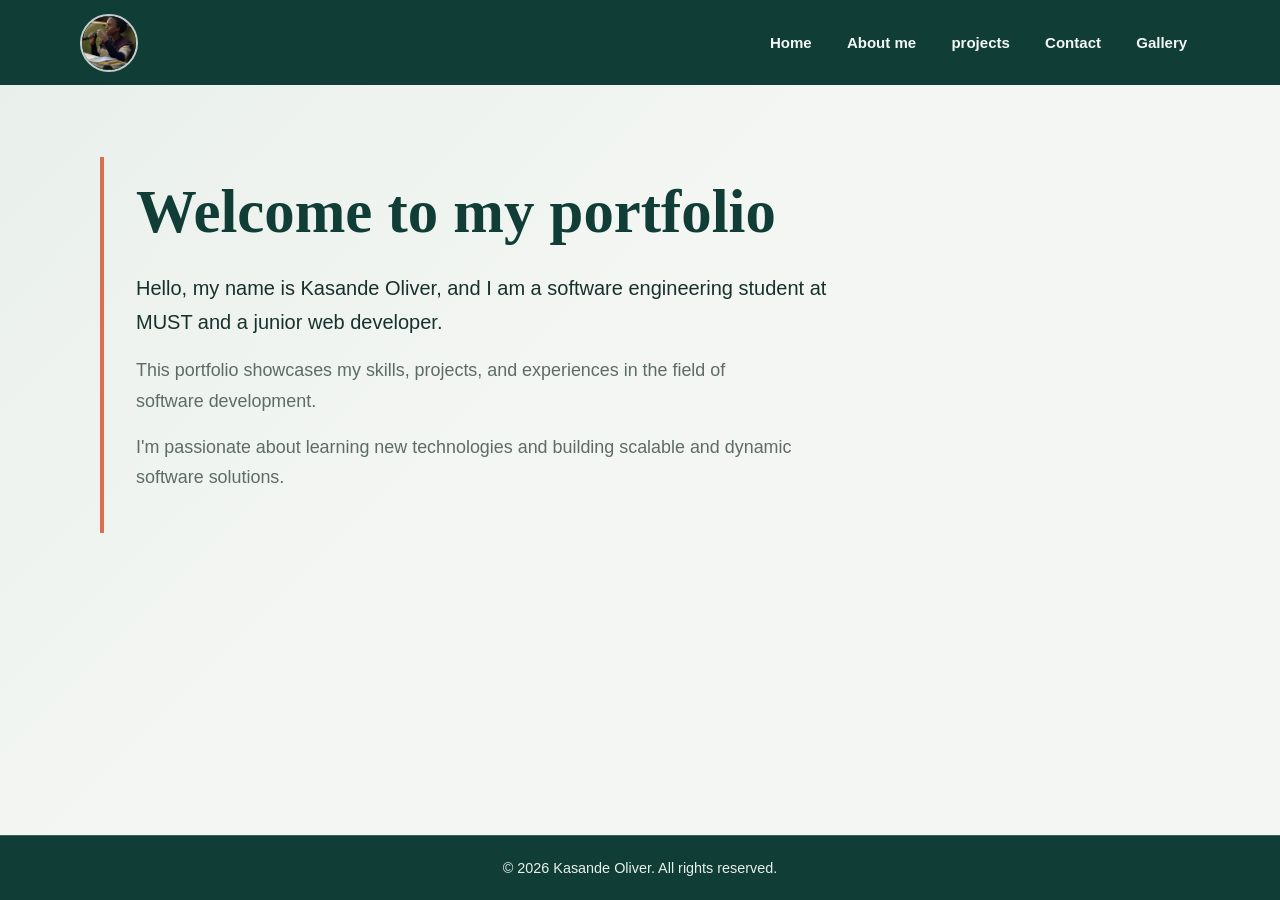
<file: index.html>
<!DOCTYPE html>
<html lang="en">

<head>
    <meta charset="UTF-8">
    <meta name="viewport" content="width=device-width, initial-scale=1.0">
    <link rel="stylesheet" href="css/style.css">
    <meta name="description"
        content=" software engneering student at MUST,Junior web developer and secretary FCI innovation and incubation hub">
    <meta name="Author" content="Kasande Oliver">
    <meta name="robot" content="index, follow">
    <title>Oliver's portfolio</title>

</head>

<body>
    <header>
        <img src="images/OWNER.jpeg" alt="Oliver's photo" width="200" height="200">
        <nav>
            <ul>
                <li><a href="index.html">Home</a></li>
                <li><a href="about.html">About me</a></li>
                <li><a href="data.html">projects</a></li>
                <li><a href="contact.html">Contact</a></li>
                <li><a href="gallery.html">Gallery</a></li>
            </ul>
        </nav>
    </header>
    <main>
        <article>
            <h1>Welcome to my portfolio</h1>
            <p>Hello, my name is Kasande Oliver, and I am a software engineering student at MUST and a junior web
                developer.</p>
            <p>This portfolio showcases my skills, projects, and experiences in the field of software
                development.</p>
            <p> I'm passionate about learning new technologies and building scalable and dynamic software solutions.</p>


        </article>
    </main>
    <footer>
        <p>&copy; 2026 Kasande Oliver. All rights reserved.</p>
    </footer>

</body>

</html>
</file>
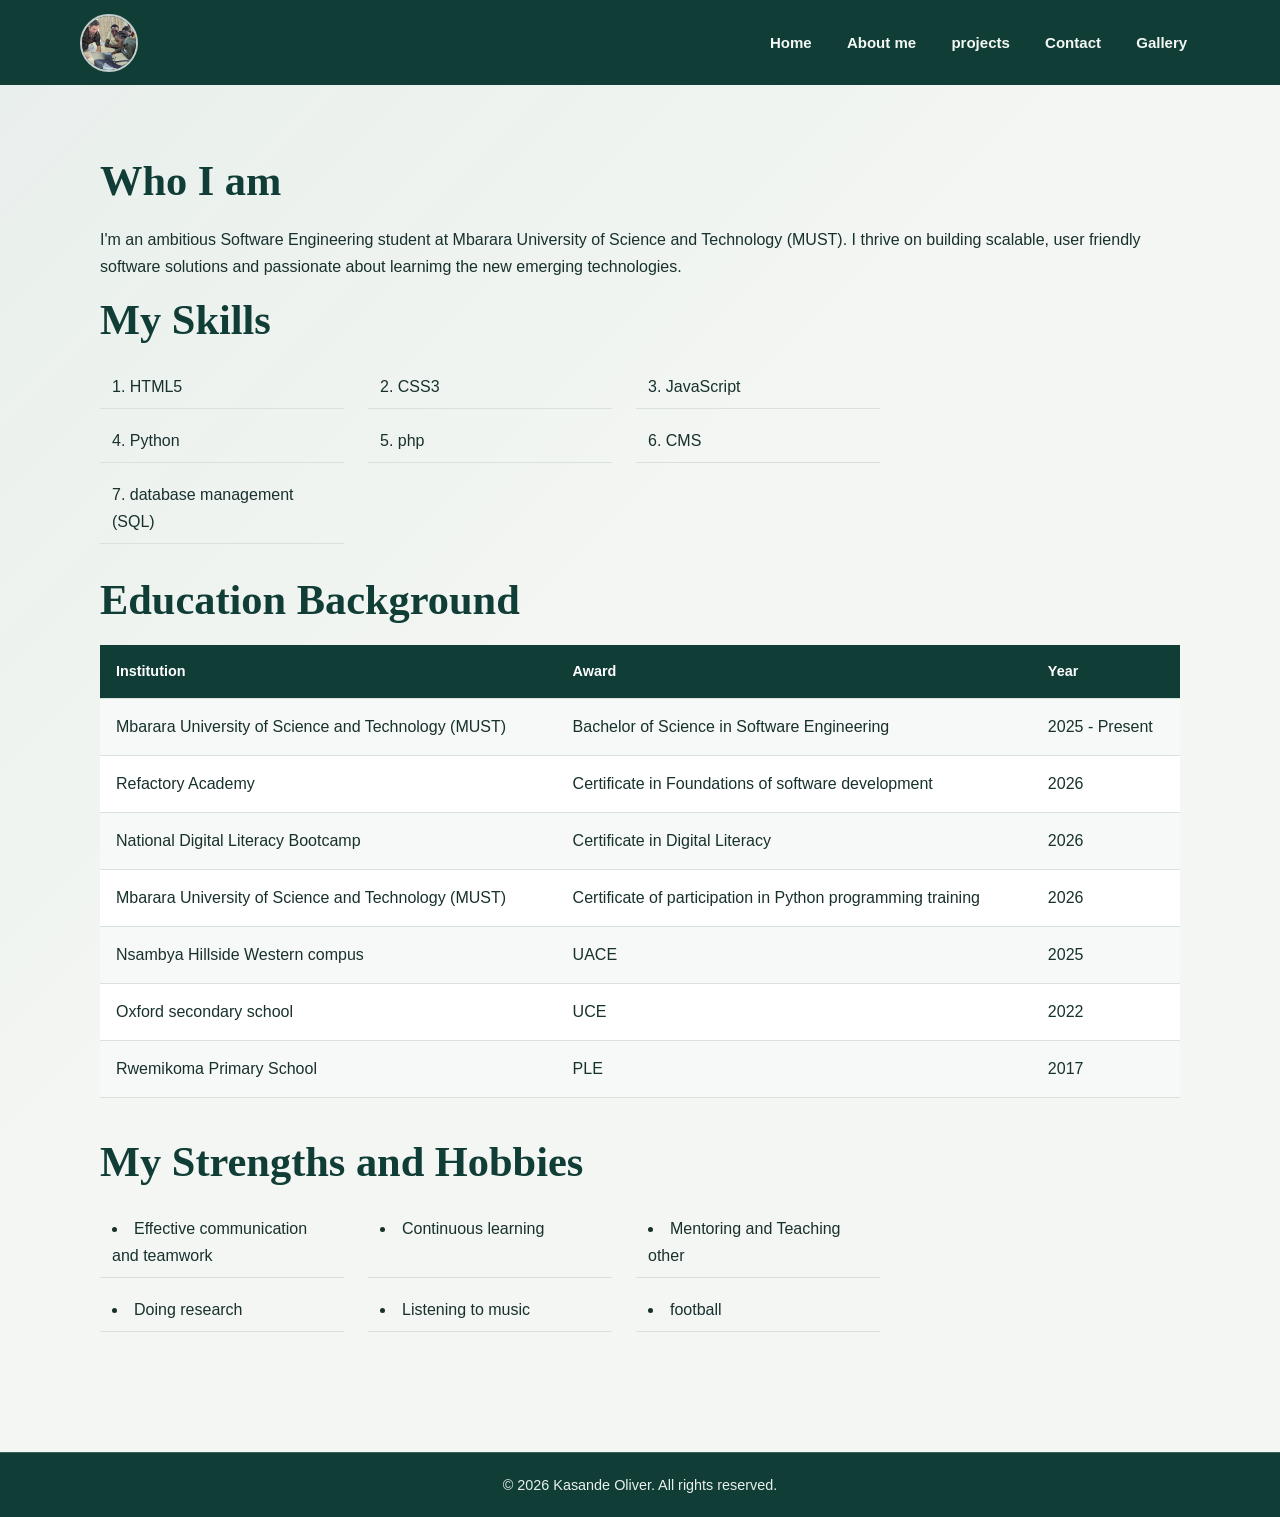
<file: about.html>
<!DOCTYPE html>
<html lang="en">

<head>
    <meta charset="UTF-8">
    <meta name="viewport" content="width=device-width, initial-scale=1.0">
    <link rel="stylesheet" href="css/style.css">
    <meta name="description"
        content=" software engneering student at MUST,Junior web developer and secretary FCI innovation and incubation hub">
    <meta name="Author" content="Kasande Oliver">
    <meta name="keywords" content="software engneering student at MUST,Junior web developer and secretary FCI innovation and incubation hub">
    <meta name="robot" content="index, follow">
    <title>Oliver's portfolio</title>

</head>

<body>
    <header>

        <img src="images/1.jpeg" alt="Oliver's photo" width="200" height="200">
        <nav>
            <ul>
                <li><a href="index.html">Home</a></li>
                <li><a href="about.html">About me</a></li>
                <li><a href="data.html">projects</a></li>
                <li><a href="contact.html">Contact</a></li>
                <li><a href="gallery.html">Gallery</a></li>
            </ul>
        </nav>
    </header>
    <main>
        <h1>Who I am</h1>
        <p>I'm an ambitious Software Engineering student at Mbarara University of Science and Technology (MUST). I
            thrive on building scalable, user friendly software solutions and passionate about learnimg the new emerging
            technologies.</p>
        <h1>My Skills</h1>
        <ol>
            <li>HTML5</li>
            <li>CSS3</li>
            <li>JavaScript</li>
            <li>Python</li>
            <li>php</li>
            <li>CMS</li>
            <li>database management (SQL)</li>
        </ol>
        <h1>Education Background</h1>
        <table>
            <tr>
                <th>Institution</th>
                <th>Award</th>
                <th>Year</th>
            </tr>
            <tr>
                <td>Mbarara University of Science and Technology (MUST)</td>
                <td>Bachelor of Science in Software Engineering</td>
                <td>2025 - Present</td>
            </tr>
            <tr>
                <td>Refactory Academy</td>
                <td>Certificate in Foundations of software development</td>
                <td>2026</td>
            </tr>
            <tr>
                <td>National Digital Literacy Bootcamp</td>
                <td>Certificate in Digital Literacy</td>
                <td>2026</td>
            </tr>
            <tr>
                <td>Mbarara University of Science and Technology (MUST)</td>
                <td>Certificate of participation in Python programming training</td>
                <td>2026</td>
            </tr>
            <tr>
                <td>Nsambya Hillside Western compus </td>
                <td>UACE</td>
                <td>2025</td>
            </tr>
            <tr>
                <td>Oxford secondary school </td>
                <td>UCE</td>
                <td>2022</td>
            </tr>
            <tr>
                <td>Rwemikoma Primary School</td>
                <td>PLE</td>
                <td>2017</td>
            </tr>
        </table>
        <h1> My Strengths and Hobbies </h1>
        <ul>
            <li>Effective communication and teamwork</li>
            <li>Continuous learning</li>
            <li>Mentoring and Teaching other</li>
            <li>Doing research</li>
            <li>Listening to music</li>
            <li>football</li>
        </ul>
    </main>

    <footer>
        <p>&copy; 2026 Kasande Oliver. All rights reserved.</p>
    </footer>

</body>

</html>
</file>
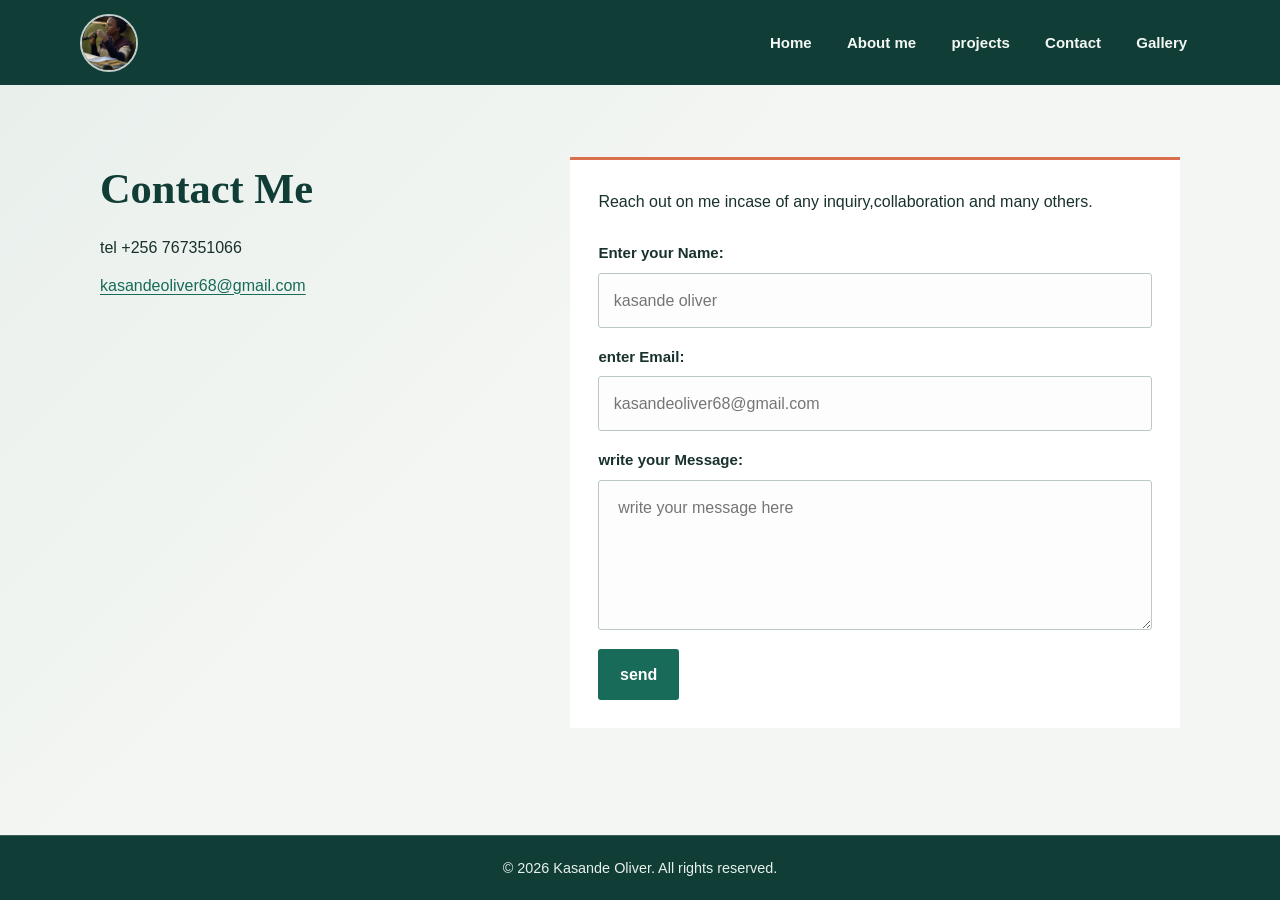
<file: contact.html>
<!DOCTYPE html>
<html lang="en">

<head>
    <meta charset="UTF-8">
    <meta name="viewport" content="width=device-width, initial-scale=1.0">
    <link rel="stylesheet" href="css/style.css">
    <meta name="description"
        content=" software engneering student at MUST,Junior web developer and secretary FCI innovation and incubation hub">
    <meta name="Author" content="Kasande Oliver">
    <meta name="robot" content="index, follow">
    <title>Oliver's portfolio</title>

</head>

<body>
    <header>
        <img src="images/OWNER.jpeg" alt="Oliver's photo" width="200" height="200">
        <nav>
            <ul>
                <li><a href="index.html">Home</a></li>
                <li><a href="about.html">About me</a></li>
                <li><a href="data.html">projects</a></li>
                <li><a href="contact.html">Contact</a></li>
                <li><a href="gallery.html">Gallery</a></li>
            </ul>
        </nav>
    </header>
    <main>
        <section>
            <h1>Contact Me</h1>
            <p>tel +256 767351066</p>
            <p><a href="mailto:kasandeoliver68@gmail.com">kasandeoliver68@gmail.com</a> </p>
        </section>
        <br>
        <aside>
            <p>Reach out on me incase of any inquiry,collaboration and many others.</p>
            <form>
                <label for="name"> Enter your Name:</label><br>
                <input type="text" id="name" name="name" required placeholder="kasande oliver"><br>
                <label for="email"> enter Email:</label><br>
                <input type="email" id="email" name="email" required placeholder="kasandeoliver68@gmail.com"><br>
                <label for="message"> write your Message:</label><br>
                <textarea id="message" name="message" required placeholder=" write your message here"></textarea><br>
                <button type="submit">send </button>
            </form>
        </aside>
    </main>
    <footer>
        <p>&copy; 2026 Kasande Oliver. All rights reserved.</p>
    </footer>

</body>

</html>
</file>
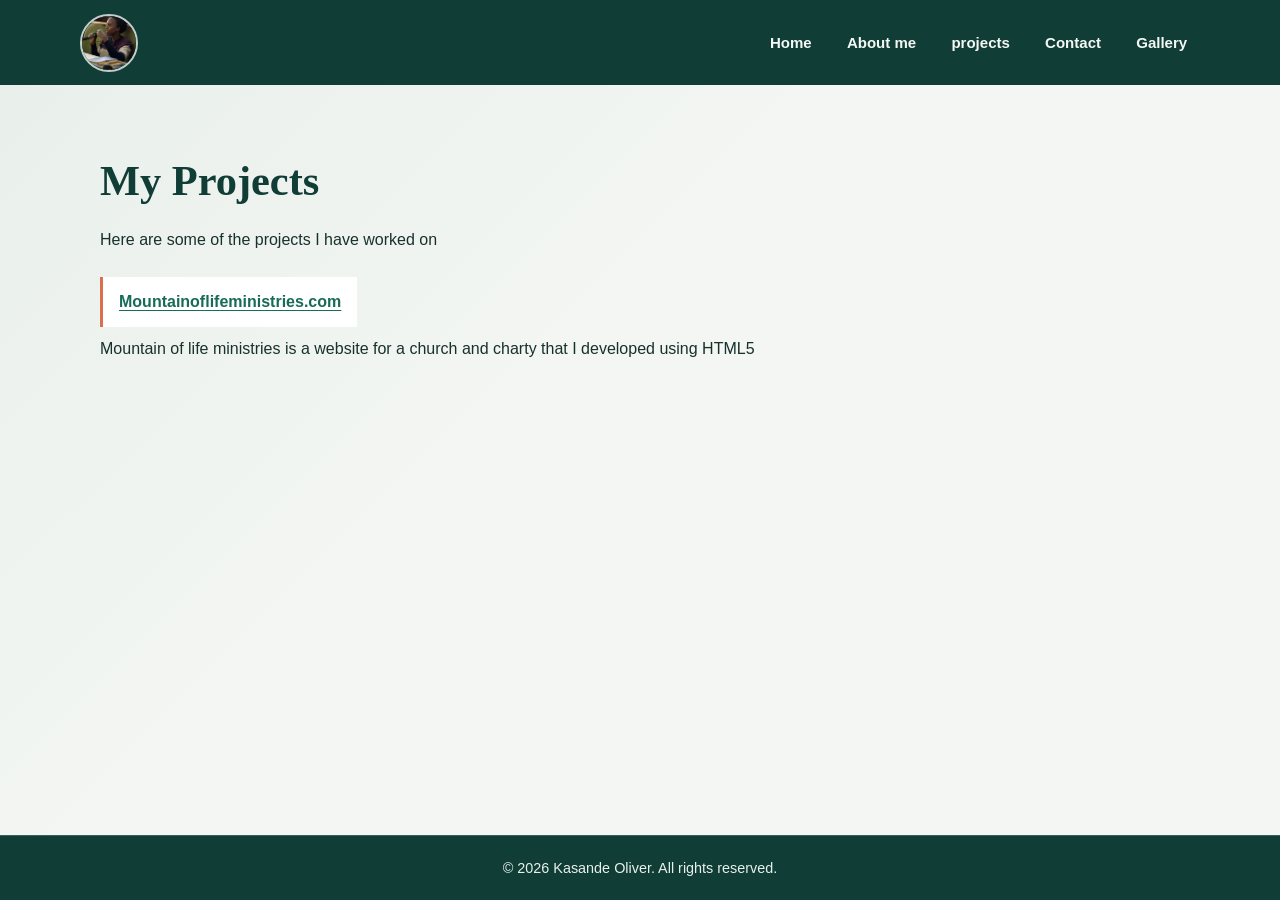
<file: data.html>
<!DOCTYPE html>
<html lang="en">

<head>
    <meta charset="UTF-8">
    <meta name="viewport" content="width=device-width, initial-scale=1.0">
    <link rel="stylesheet" href="css/style.css">
    <meta name="description"
        content=" software engneering student at MUST,Junior web developer and secretary FCI innovation and incubation hub">
    <meta name="Author" content="Kasande Oliver">
    <meta name="robot" content="index, follow">
    <title>Oliver's portfolio</title>

</head>

<body>
    <header>
        <img src="images/OWNER.jpeg" alt="Oliver's photo" width="200" height="200">
        <nav>
            <ul>
                <li><a href="index.html">Home</a></li>
                <li><a href="about.html">About me</a></li>
                <li><a href="data.html">projects</a></li>
                <li><a href="contact.html">Contact</a></li>
                <li><a href="gallery.html">Gallery</a></li>
            </ul>
        </nav>
    </header>
    <main>

        <h1>My Projects</h1>
        <p>Here are some of the projects I have worked on</p>
        <a href="https://mountainoflifeministries.com">Mountainoflifeministries.com</a>
        <p>Mountain of life ministries is a website for a church and charty that I developed using HTML5</p>


    </main>
    <footer>
        <p>&copy; 2026 Kasande Oliver. All rights reserved.</p>
    </footer>

</body>

</html>
</file>
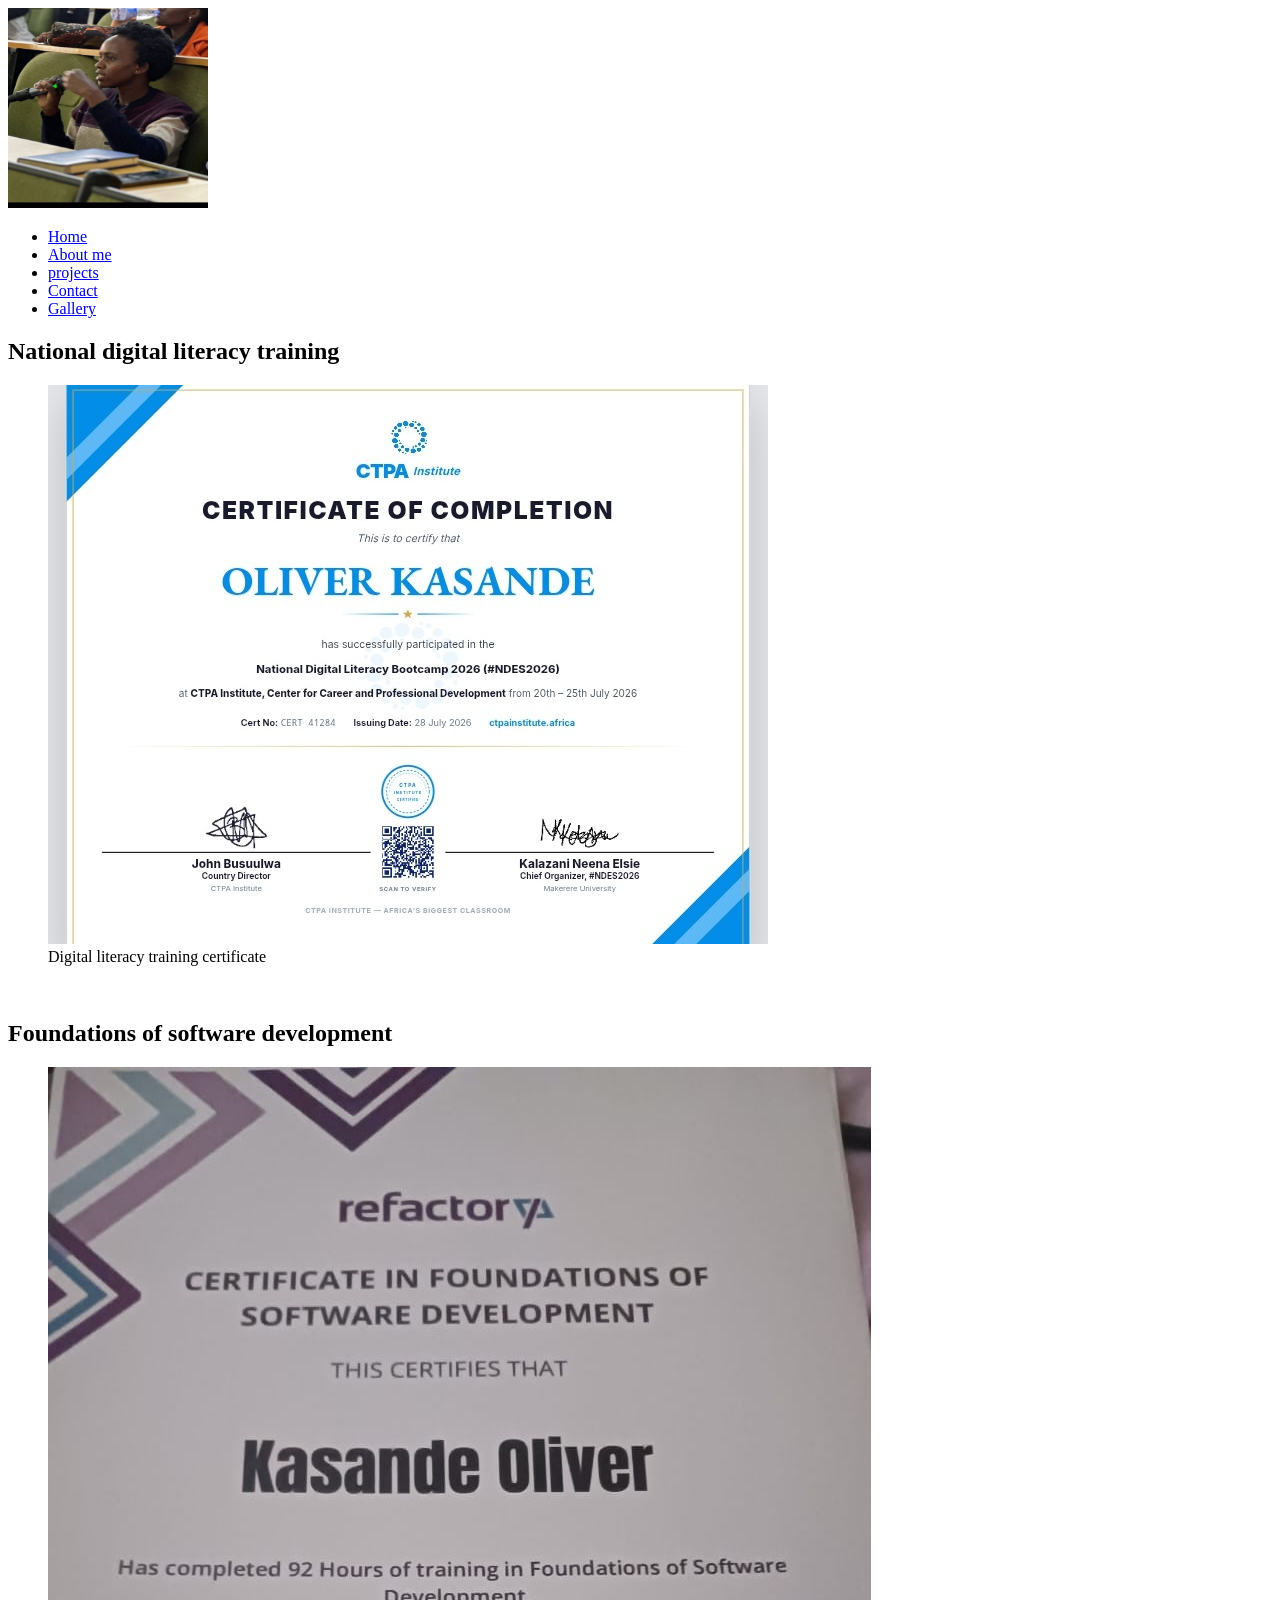
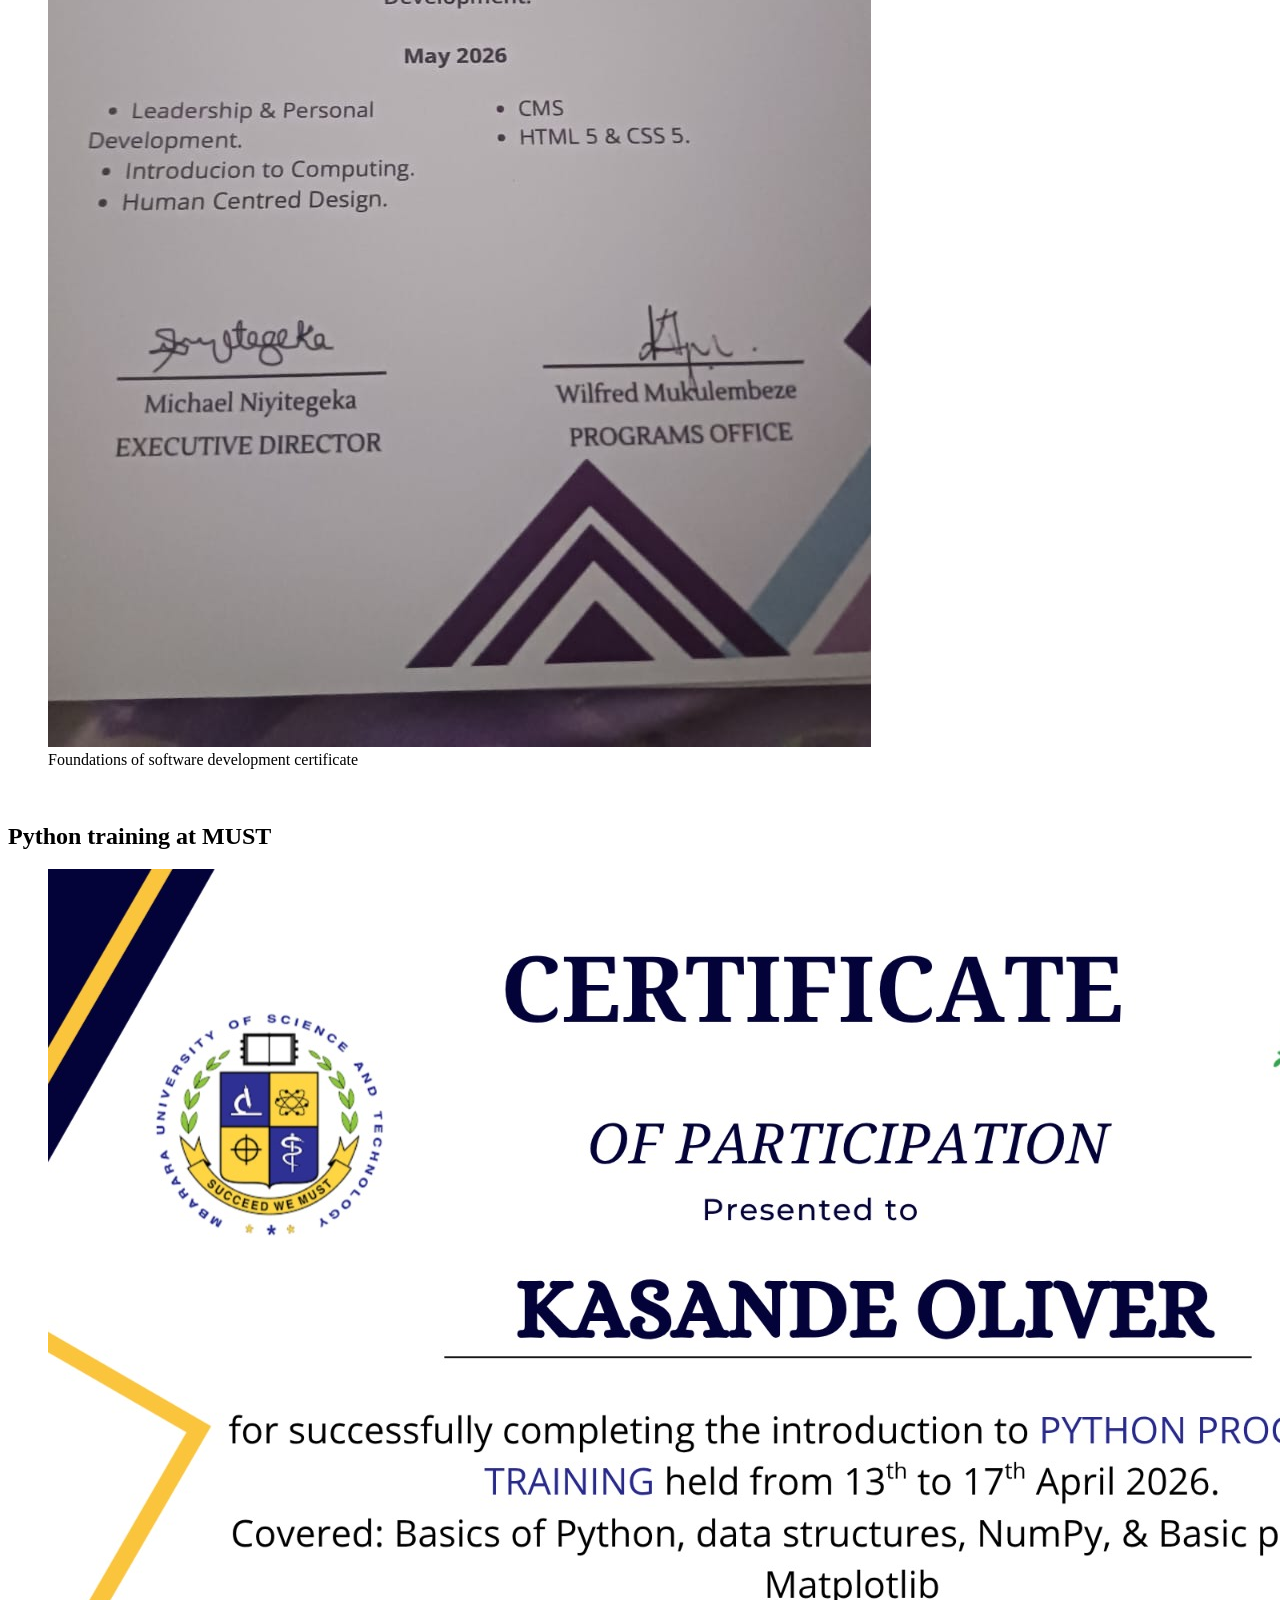
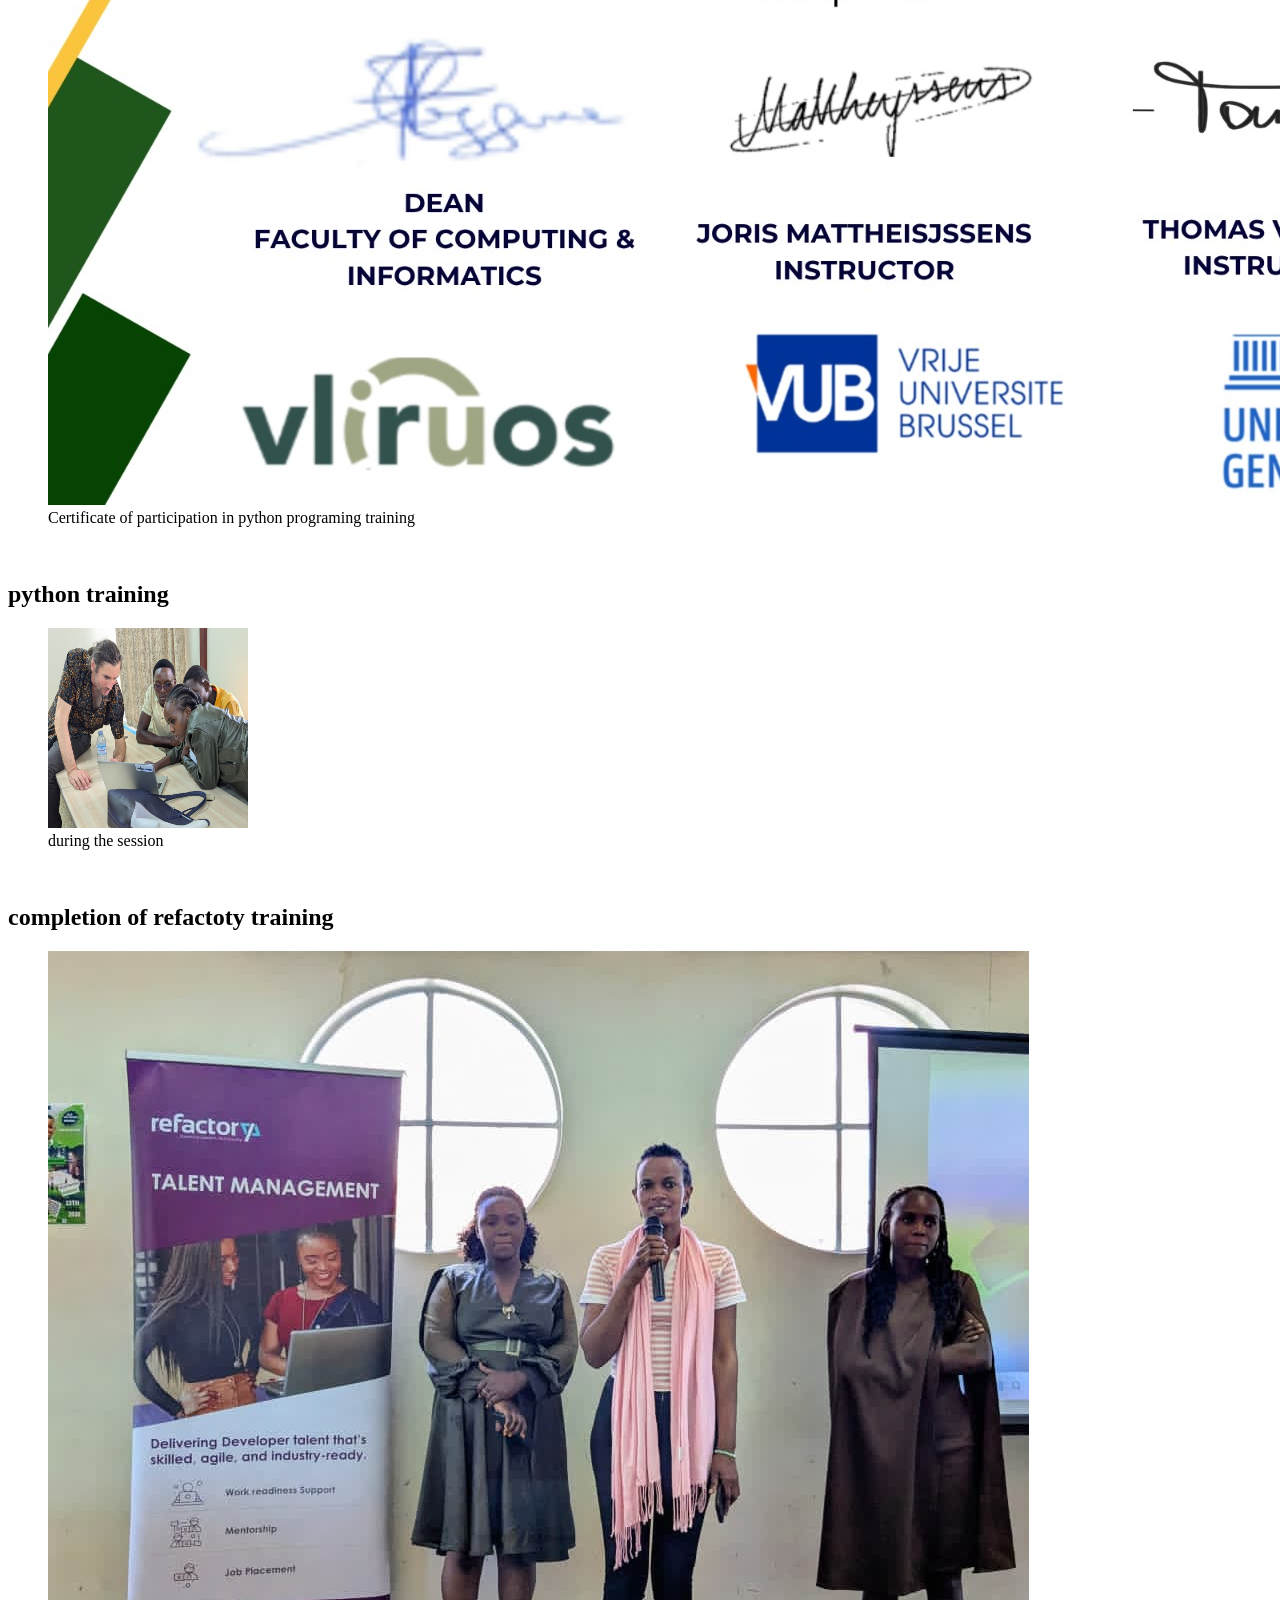
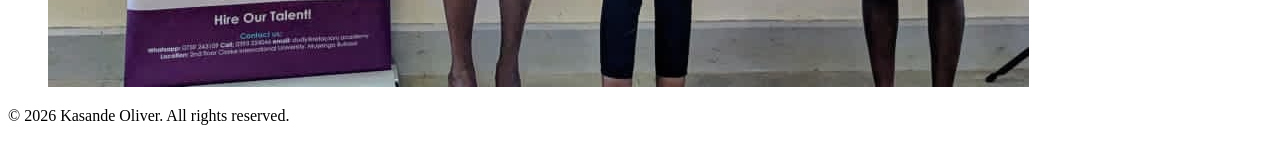
<file: gallery.html>
<!DOCTYPE html>
<html lang="en">

<head>
    <meta charset="UTF-8">
    <meta name="viewport" content="width=device-width, initial-scale=1.0">
    <meta name="description"
        content=" software engneering student at MUST,Junior web developer and secretary FCI innovation and incubation hub">
    <meta name="Author" content="Kasande Oliver">
    <meta name="robot" content="index, follow">
    <title>Oliver's portfolio</title>

</head>

<body>
    <header>
        <img src="images/OWNER.jpeg" alt="Oliver's photo" width="200" height="200">
        <nav>
            <ul>
                <li><a href="index.html">Home</a></li>
                <li><a href="about.html">About me</a></li>
                <li><a href="data.html">projects</a></li>
                <li><a href="contact.html">Contact</a></li>
                <li><a href="gallery.html">Gallery</a></li>
            </ul>
        </nav>
    </header>
    <main>
        <section>
            <h1>National digital literacy training</h1>
            <figure>
                <img src="images/CERT2.jpeg" alt="Digital literacy training certificate">
                <figcaption>Digital literacy training certificate</figcaption>
            </figure>
        </section>
        <br>
        <section>
            <h1>Foundations of software development</h1>
            <figure>
                <img src="images/CERT3.jpeg" alt="Foundations of software development certificate">
                <figcaption>Foundations of software development certificate</figcaption>
            </figure>
        </section>
        <br>
        <section>
            <h1>Python training at MUST</h1>
            <figure>
                <img src="images/CERT1.jpeg" alt="Software engineering student at MUST certificate">
                <figcaption>Certificate of participation in python programing training</figcaption>
            </figure>
        </section>
        <br>
        <section>
            <h1>python training</h1>
            <figure>
                <img src="images/1.jpeg" alt="Oliver's photo" width="200" height="200">
                <figcaption>during the session</figcaption>
            </figure>
        </section>
        <br>
        <section>
            <h1>completion of refactoty training</h1>
            <figure>
                <img src="images/3.jpeg" alt=" cordinators speech">

            </figure>
        </section>

    </main>
    <footer>
        <p>&copy; 2026 Kasande Oliver. All rights reserved.</p>
    </footer>

</body>

</html>
</file>
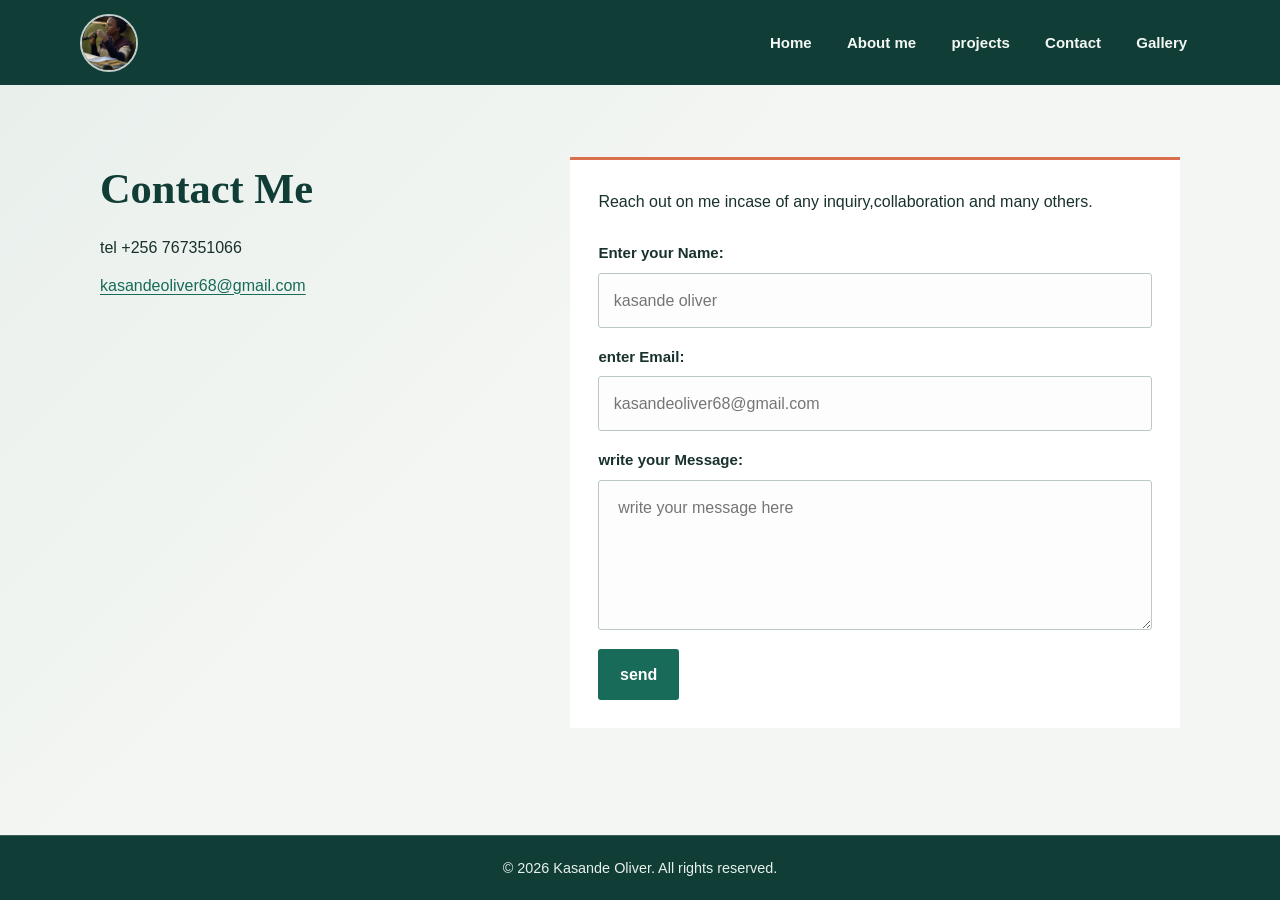
<file: videos/contact.html>
<!DOCTYPE html>
<html lang="en">

<head>
    <meta charset="UTF-8">
    <meta name="viewport" content="width=device-width, initial-scale=1.0">
    <link rel="stylesheet" href="../css/style.css">
    <meta name="description"
        content=" software engneering student at MUST,Junior web developer and secretary FCI innovation and incubation hub">
    <meta name="Author" content="Kasande Oliver">
    <meta name="robot" content="index, follow">
    <title>Oliver's portfolio</title>

</head>

<body>
    <header>
        <img src="../images/OWNER.jpeg" alt="Oliver's photo" width="200" height="200">
        <nav>
            <ul>
                <li><a href="../index.html">Home</a></li>
                <li><a href="../about.html">About me</a></li>
                <li><a href="../data.html">projects</a></li>
                <li><a href="../contact.html">Contact</a></li>
                <li><a href="../gallery.html">Gallery</a></li>
            </ul>
        </nav>
    </header>
    <main>
        <section>
            <h1>Contact Me</h1>
            <p>tel +256 767351066</p>
            <p><a href="mailto:kasandeoliver68@gmail.com">kasandeoliver68@gmail.com</a> </p>
        </section>
        <br>
        <aside>
            <p>Reach out on me incase of any inquiry,collaboration and many others.</p>
            <form>
                <label for="name"> Enter your Name:</label><br>
                <input type="text" id="name" name="name" required placeholder="kasande oliver"><br>
                <label for="email"> enter Email:</label><br>
                <input type="email" id="email" name="email" required placeholder="kasandeoliver68@gmail.com"><br>
                <label for="message"> write your Message:</label><br>
                <textarea id="message" name="message" required placeholder=" write your message here"></textarea><br>
                <button type="submit">send </button>
            </form>
        </aside>
    </main>
    <footer>
        <p>&copy; 2026 Kasande Oliver. All rights reserved.</p>
    </footer>

</body>

</html>
</file>
<file: css/style.css>
:root {
    color-scheme: light;
    --ink: #18312d;
    --muted: #5d6c68;
    --paper: #f3f6f3;
    --surface: #ffffff;
    --line: #d8e1dc;
    --green: #176b58;
    --green-dark: #103d35;
    --coral: #d96f4d;
    --gold: #e6bd58;
    font-family: "Avenir Next", "Segoe UI", sans-serif;
    font-synthesis: none;
    text-rendering: optimizeLegibility;
}

* {
    box-sizing: border-box;
}

html {
    min-width: 320px;
    background: var(--paper);
}

body {
    min-height: 100vh;
    margin: 0;
    display: flex;
    flex-direction: column;
    color: var(--ink);
    background:
        linear-gradient(135deg, rgb(23 107 88 / 5%), transparent 42%),
        var(--paper);
    font-size: 1rem;
    line-height: 1.7;
}

header {
    display: flex;
    align-items: center;
    justify-content: space-between;
    gap: 2rem;
    padding: 0.85rem max(1.5rem, calc((100vw - 1120px) / 2));
    background: var(--green-dark);
    color: #fff;
}

header>img {
    flex: 0 0 auto;
    width: 58px;
    height: 58px;
    border: 2px solid rgb(255 255 255 / 75%);
    border-radius: 50%;
    object-fit: cover;
}

nav ul {
    display: flex;
    flex-wrap: wrap;
    justify-content: flex-end;
    gap: 0.35rem 0.6rem;
    margin: 0;
    padding: 0;
    list-style: none;
}

nav a {
    display: block;
    padding: 0.55rem 0.8rem;
    border-radius: 3px;
    color: #f4f8f5;
    font-size: 0.94rem;
    font-weight: 600;
    text-decoration: none;
    transition: background-color 160ms ease, color 160ms ease;
}

nav a:hover,
nav a:focus-visible {
    outline: none;
    background: rgb(255 255 255 / 12%);
    color: var(--gold);
}

main {
    width: min(1080px, calc(100% - 3rem));
    margin: 0 auto;
    padding: 4.5rem 0 5.5rem;
    flex: 1;
}

h1,
h2,
h3 {
    color: var(--green-dark);
    font-family: Georgia, "Times New Roman", serif;
    font-weight: 600;
    line-height: 1.15;
}

h1 {
    margin: 0 0 1.25rem;
    font-size: 2.65rem;
}

h2 {
    margin: 3rem 0 1rem;
    font-size: 1.8rem;
}

p {
    margin: 0 0 1rem;
}

a {
    color: var(--green);
    text-underline-offset: 0.2em;
}

a:hover {
    color: var(--coral);
}

main>article {
    max-width: 850px;
    padding: 1.25rem 0 1.5rem 2rem;
    border-left: 4px solid var(--coral);
}

main>article h1 {
    max-width: 720px;
    margin-bottom: 1.5rem;
    font-size: 3.8rem;
}

main>article p {
    max-width: 66ch;
    color: var(--muted);
    font-size: 1.12rem;
}

main>article p:first-of-type {
    color: var(--ink);
    font-size: 1.25rem;
}

main>ol,
main>ul {
    display: grid;
    grid-template-columns: repeat(auto-fit, minmax(190px, 1fr));
    gap: 0.6rem 1.5rem;
    max-width: 780px;
    margin: 0 0 2rem;
    padding: 0;
    list-style-position: inside;
}

main>ol li,
main>ul li {
    padding: 0.5rem 0.75rem;
    border-bottom: 1px solid var(--line);
}

table {
    width: 100%;
    margin: 1rem 0 2.5rem;
    border-collapse: collapse;
    background: var(--surface);
    text-align: left;
}

th,
td {
    padding: 0.9rem 1rem;
    border-bottom: 1px solid var(--line);
    vertical-align: top;
}

th {
    background: var(--green-dark);
    color: #fff;
    font-size: 0.9rem;
    font-weight: 600;
}

tbody tr:nth-child(even) {
    background: #f6f9f7;
}

main:has(> section > figure) {
    display: grid;
    grid-template-columns: repeat(2, minmax(0, 1fr));
    align-content: start;
    gap: 1.5rem;
}

main:has(> section > figure)>section {
    min-width: 0;
    padding: 1.25rem;
    border: 1px solid var(--line);
    border-top: 3px solid var(--green);
    background: var(--surface);
}

main:has(> section > figure)>section h1 {
    margin: 0 0 0.9rem;
    font-size: 1.55rem;
}

figure {
    margin: 0;
}

figure img {
    display: block;
    width: 100%;
    max-height: 420px;
    object-fit: contain;
    background: #f3f5f3;
}

figcaption {
    padding-top: 0.75rem;
    color: var(--muted);
    font-size: 0.92rem;
}

main:has(> section > figure)>video {
    grid-column: 1 / -1;
    display: block;
    width: 100%;
    max-height: 560px;
    aspect-ratio: 16 / 9;
    background: var(--green-dark);
    object-fit: contain;
}

main:has(> aside) {
    display: grid;
    grid-template-columns: minmax(230px, 0.8fr) minmax(0, 1.2fr);
    align-content: start;
    gap: 2rem 4rem;
}

main:has(> aside)>section {
    align-self: start;
    padding-top: 0.5rem;
}

main:has(> aside)>section p {
    margin-bottom: 0.65rem;
}

main:has(> aside)>aside {
    padding: 1.75rem;
    border-top: 3px solid var(--coral);
    background: var(--surface);
}

main:has(> aside) form {
    display: grid;
    gap: 0.45rem;
}

main:has(> aside) form br,
main:has(> aside)>br {
    display: none;
}

label {
    margin-top: 0.55rem;
    color: var(--ink);
    font-size: 0.94rem;
    font-weight: 600;
}

input,
textarea {
    width: 100%;
    padding: 0.8rem 0.9rem;
    border: 1px solid #bacac2;
    border-radius: 3px;
    background: #fcfdfc;
    color: var(--ink);
    font: inherit;
}

input:focus,
textarea:focus {
    border-color: var(--green);
    outline: 3px solid rgb(23 107 88 / 15%);
}

textarea {
    min-height: 150px;
    resize: vertical;
}

button {
    justify-self: start;
    margin-top: 0.75rem;
    padding: 0.75rem 1.35rem;
    border: 0;
    border-radius: 3px;
    background: var(--green);
    color: #fff;
    font: inherit;
    font-weight: 600;
    cursor: pointer;
}

button:hover,
button:focus-visible {
    outline: 3px solid rgb(23 107 88 / 20%);
    background: var(--green-dark);
}

main:not(:has(> article, > section, > aside))>a {
    display: inline-block;
    margin: 0.5rem 0;
    padding: 0.7rem 1rem;
    border-left: 3px solid var(--coral);
    background: var(--surface);
    font-weight: 600;
}

footer {
    padding: 1.25rem 1.5rem;
    border-top: 1px solid rgb(255 255 255 / 18%);
    background: var(--green-dark);
    color: #e8f0ec;
    text-align: center;
}

footer p {
    margin: 0;
    font-size: 0.9rem;
}

@media (max-width: 720px) {
    header {
        align-items: flex-start;
        flex-direction: column;
        gap: 0.6rem;
        padding: 1rem 1.25rem;
    }

    nav,
    nav ul {
        width: 100%;
    }

    nav ul {
        justify-content: flex-start;
        gap: 0.15rem;
    }

    nav a {
        padding: 0.45rem 0.6rem;
        font-size: 0.88rem;
    }

    main {
        width: min(100% - 2rem, 560px);
        padding: 3rem 0 4rem;
    }

    main>article {
        padding-left: 1.25rem;
    }

    main>article h1 {
        font-size: 2.65rem;
    }

    main:has(> section > figure),
    main:has(> aside) {
        grid-template-columns: 1fr;
        gap: 1.25rem;
    }

    main:has(> aside) {
        gap: 1rem;
    }

    main:has(> section > figure)>video {
        grid-column: auto;
    }

    main:has(> aside)>aside {
        padding: 1.25rem;
    }

    table {
        display: block;
        overflow-x: auto;
        white-space: nowrap;
    }
}

@media (prefers-reduced-motion: reduce) {

    *,
    *::before,
    *::after {
        scroll-behavior: auto !important;
        transition-duration: 0.01ms !important;
    }
}
</file>
